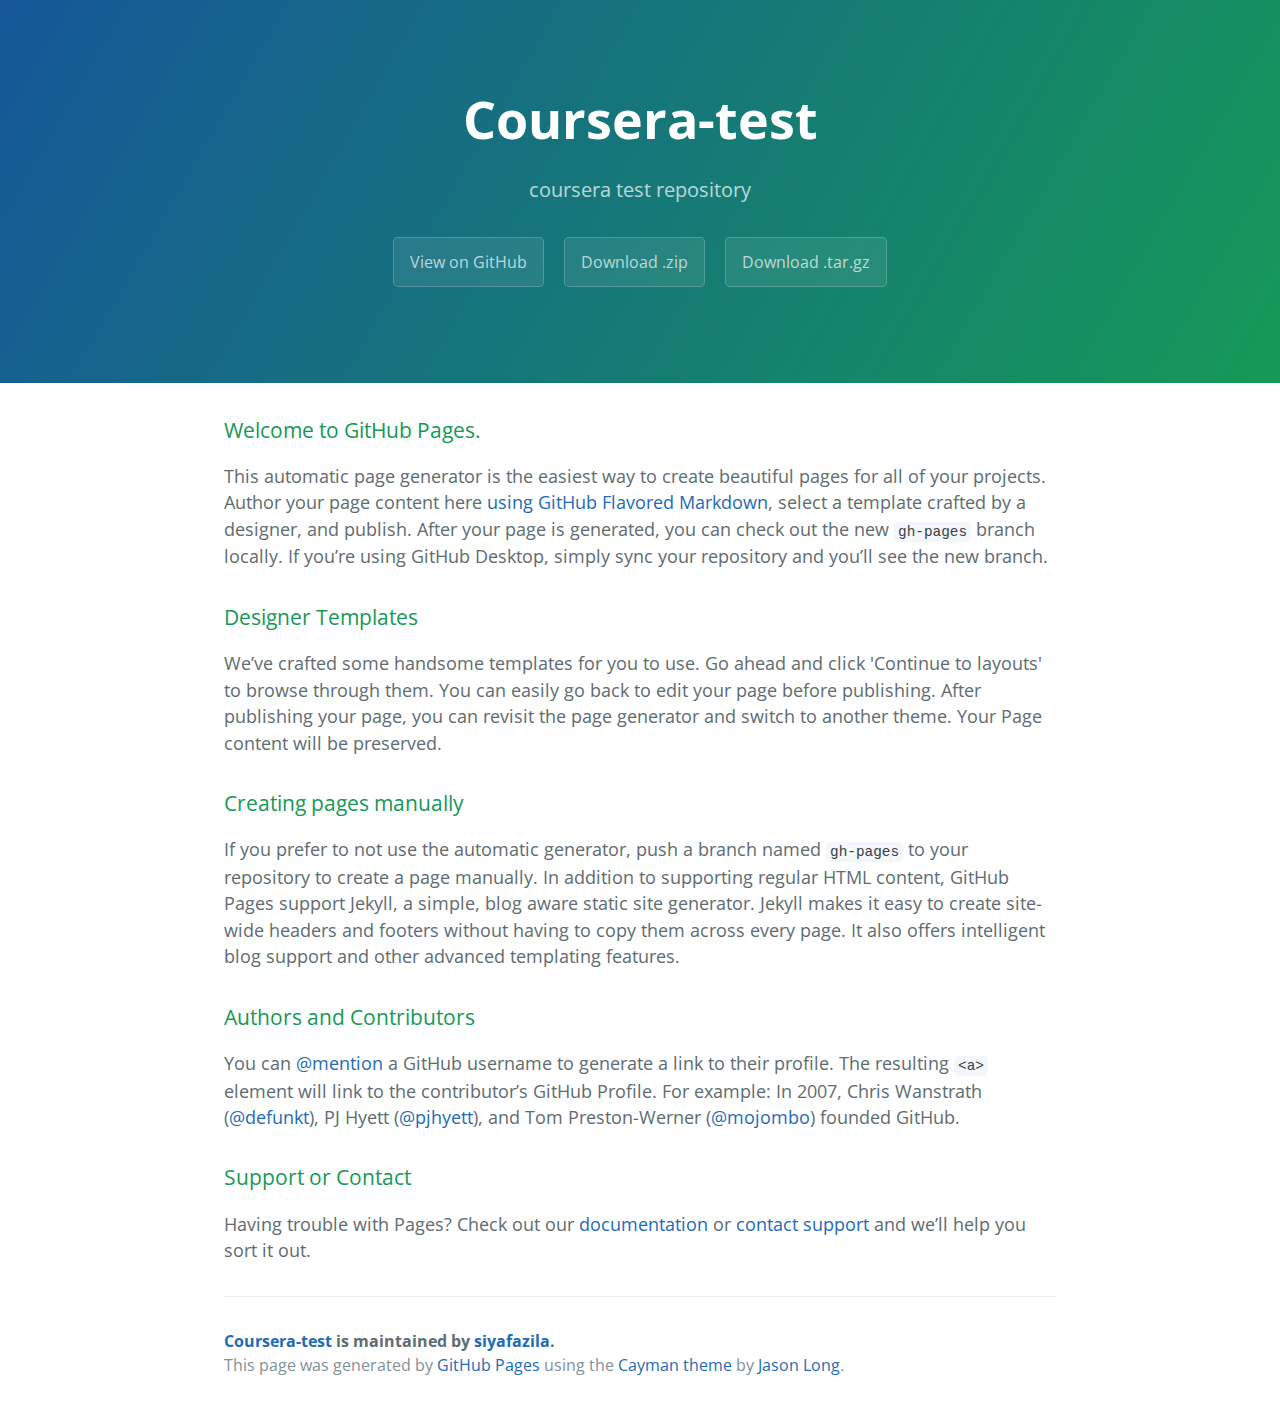
<file: index.html>
<!DOCTYPE html>
<html lang="en-us">
  <head>
    <meta charset="UTF-8">
    <title>Coursera-test by siyafazila</title>
    <meta name="viewport" content="width=device-width, initial-scale=1">
    <link rel="stylesheet" type="text/css" href="stylesheets/normalize.css" media="screen">
    <link href='https://fonts.googleapis.com/css?family=Open+Sans:400,700' rel='stylesheet' type='text/css'>
    <link rel="stylesheet" type="text/css" href="stylesheets/stylesheet.css" media="screen">
    <link rel="stylesheet" type="text/css" href="stylesheets/github-light.css" media="screen">
  </head>
  <body>
    <section class="page-header">
      <h1 class="project-name">Coursera-test</h1>
      <h2 class="project-tagline">coursera test repository</h2>
      <a href="https://github.com/siyafazila/coursera-test" class="btn">View on GitHub</a>
      <a href="https://github.com/siyafazila/coursera-test/zipball/master" class="btn">Download .zip</a>
      <a href="https://github.com/siyafazila/coursera-test/tarball/master" class="btn">Download .tar.gz</a>
    </section>

    <section class="main-content">
      <h3>
<a id="welcome-to-github-pages" class="anchor" href="#welcome-to-github-pages" aria-hidden="true"><span aria-hidden="true" class="octicon octicon-link"></span></a>Welcome to GitHub Pages.</h3>

<p>This automatic page generator is the easiest way to create beautiful pages for all of your projects. Author your page content here <a href="https://guides.github.com/features/mastering-markdown/">using GitHub Flavored Markdown</a>, select a template crafted by a designer, and publish. After your page is generated, you can check out the new <code>gh-pages</code> branch locally. If you’re using GitHub Desktop, simply sync your repository and you’ll see the new branch.</p>

<h3>
<a id="designer-templates" class="anchor" href="#designer-templates" aria-hidden="true"><span aria-hidden="true" class="octicon octicon-link"></span></a>Designer Templates</h3>

<p>We’ve crafted some handsome templates for you to use. Go ahead and click 'Continue to layouts' to browse through them. You can easily go back to edit your page before publishing. After publishing your page, you can revisit the page generator and switch to another theme. Your Page content will be preserved.</p>

<h3>
<a id="creating-pages-manually" class="anchor" href="#creating-pages-manually" aria-hidden="true"><span aria-hidden="true" class="octicon octicon-link"></span></a>Creating pages manually</h3>

<p>If you prefer to not use the automatic generator, push a branch named <code>gh-pages</code> to your repository to create a page manually. In addition to supporting regular HTML content, GitHub Pages support Jekyll, a simple, blog aware static site generator. Jekyll makes it easy to create site-wide headers and footers without having to copy them across every page. It also offers intelligent blog support and other advanced templating features.</p>

<h3>
<a id="authors-and-contributors" class="anchor" href="#authors-and-contributors" aria-hidden="true"><span aria-hidden="true" class="octicon octicon-link"></span></a>Authors and Contributors</h3>

<p>You can <a href="https://help.github.com/articles/basic-writing-and-formatting-syntax/#mentioning-users-and-teams" class="user-mention">@mention</a> a GitHub username to generate a link to their profile. The resulting <code>&lt;a&gt;</code> element will link to the contributor’s GitHub Profile. For example: In 2007, Chris Wanstrath (<a href="https://github.com/defunkt" class="user-mention">@defunkt</a>), PJ Hyett (<a href="https://github.com/pjhyett" class="user-mention">@pjhyett</a>), and Tom Preston-Werner (<a href="https://github.com/mojombo" class="user-mention">@mojombo</a>) founded GitHub.</p>

<h3>
<a id="support-or-contact" class="anchor" href="#support-or-contact" aria-hidden="true"><span aria-hidden="true" class="octicon octicon-link"></span></a>Support or Contact</h3>

<p>Having trouble with Pages? Check out our <a href="https://help.github.com/pages">documentation</a> or <a href="https://github.com/contact">contact support</a> and we’ll help you sort it out.</p>

      <footer class="site-footer">
        <span class="site-footer-owner"><a href="https://github.com/siyafazila/coursera-test">Coursera-test</a> is maintained by <a href="https://github.com/siyafazila">siyafazila</a>.</span>

        <span class="site-footer-credits">This page was generated by <a href="https://pages.github.com">GitHub Pages</a> using the <a href="https://github.com/jasonlong/cayman-theme">Cayman theme</a> by <a href="https://twitter.com/jasonlong">Jason Long</a>.</span>
      </footer>

    </section>

  
  </body>
</html>
</file>
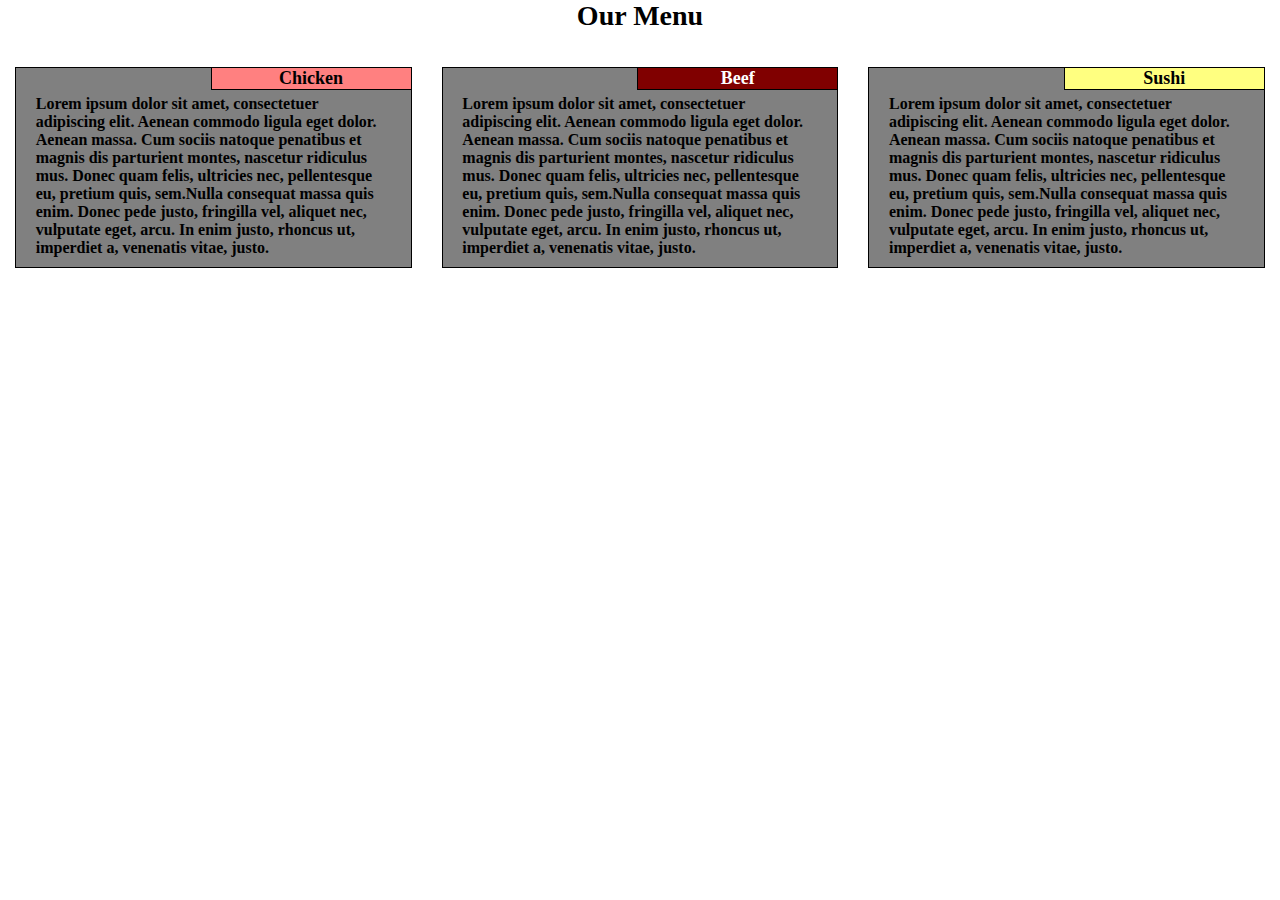
<file: site/module2-assignment/index.html>
<!DOCTYPE html>
<html>
  <head>
      <meta name="viewport" content="width=device-width, initial-scale=1">
      <meta charset="UTF-8">
      <link rel="stylesheet" type="text/css" href="css/main.css">

    <title>Module2-Assignment Solution</title>
  </head>
  <body>
    <h1>Our Menu</h1>
    <div class="row">

    <div class="col-dsktp-4 col-tblt-6 col-mbl-12">
    <section>
        <h3 id="chicken">Chicken</h3>
        <p>Lorem ipsum dolor sit amet, consectetuer adipiscing elit. Aenean commodo ligula eget dolor. Aenean massa. Cum sociis natoque penatibus et magnis dis parturient montes, nascetur ridiculus mus. Donec quam felis, ultricies nec, pellentesque eu, pretium quis, sem.Nulla consequat massa quis enim. Donec pede justo, fringilla vel, aliquet nec, vulputate eget, arcu. In enim justo, rhoncus ut, imperdiet a, venenatis vitae, justo.</p>
    </section>
    </div>

    <div class="col-dsktp-4 col-tblt-6 col-mbl-12">
      <section>
        <h3 id="beef">Beef</h3>
        <p>Lorem ipsum dolor sit amet, consectetuer adipiscing elit. Aenean commodo ligula eget dolor. Aenean massa. Cum sociis natoque penatibus et magnis dis parturient montes, nascetur ridiculus mus. Donec quam felis, ultricies nec, pellentesque eu, pretium quis, sem.Nulla consequat massa quis enim. Donec pede justo, fringilla vel, aliquet nec, vulputate eget, arcu. In enim justo, rhoncus ut, imperdiet a, venenatis vitae, justo.</p>
      </section>
    </div>

    <div class="col-dsktp-4 col-tblt-12 col-mbl-12">
       <section>
        <h3 id="sushi">Sushi</h3>
        <p>Lorem ipsum dolor sit amet, consectetuer adipiscing elit. Aenean commodo ligula eget dolor. Aenean massa. Cum sociis natoque penatibus et magnis dis parturient montes, nascetur ridiculus mus. Donec quam felis, ultricies nec, pellentesque eu, pretium quis, sem.Nulla consequat massa quis enim. Donec pede justo, fringilla vel, aliquet nec, vulputate eget, arcu. In enim justo, rhoncus ut, imperdiet a, venenatis vitae, justo.</p>
        </section>
    </div>

    </div>
  </body>
</html>
</file>
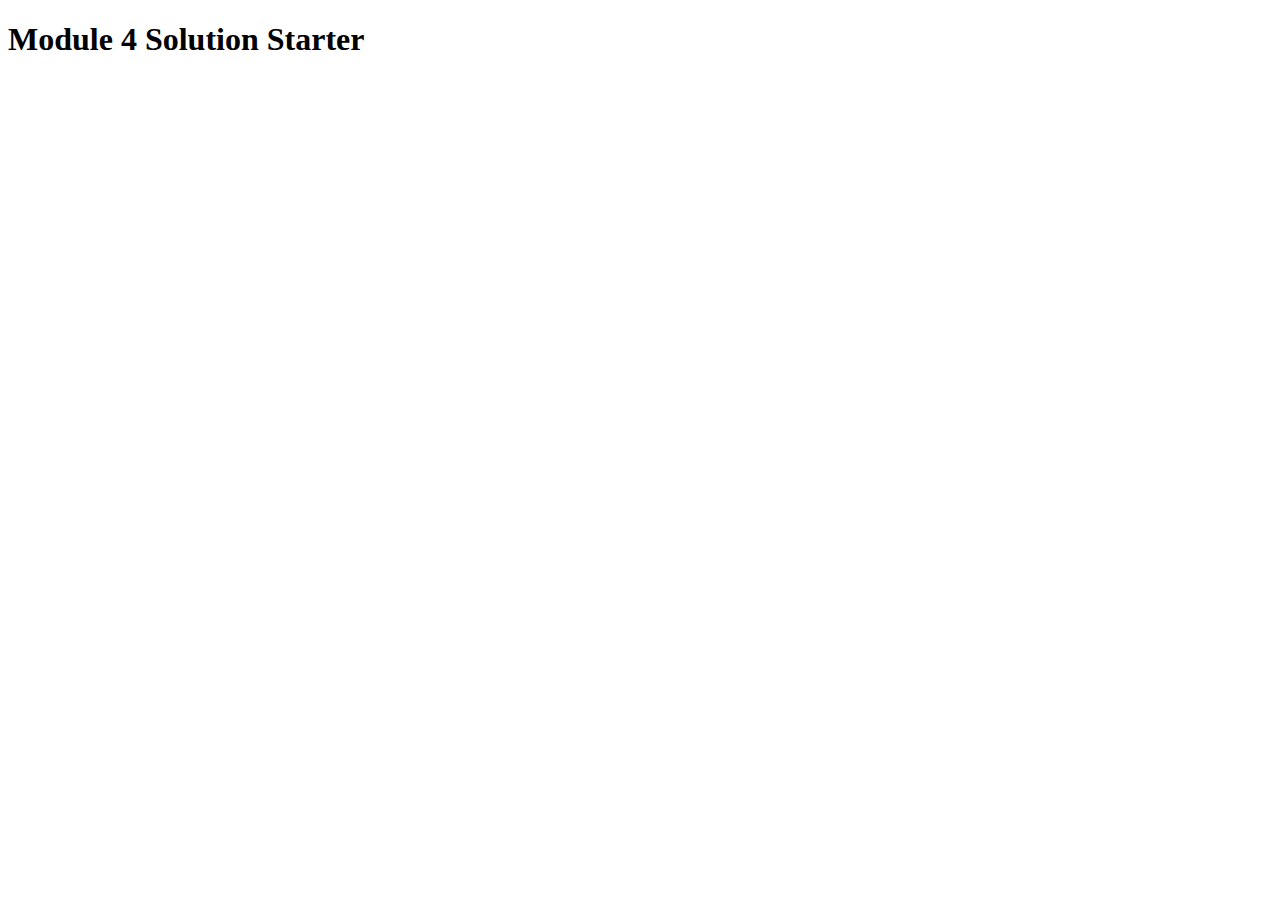
<file: site/module4-assignment-easier/index.html>
<!DOCTYPE html>
<html>
<head>
  <meta charset="utf-8">
  <title>Module 4 Solution Starter</title>
  <script src="js/SpeakHello.js"></script>
  <script src="js/SpeakGoodBye.js"></script>
  <script src="js/script.js"></script>
</head>
<body>
  <h1>Module 4 Solution Starter</h1>
</body>
</html>
</file>
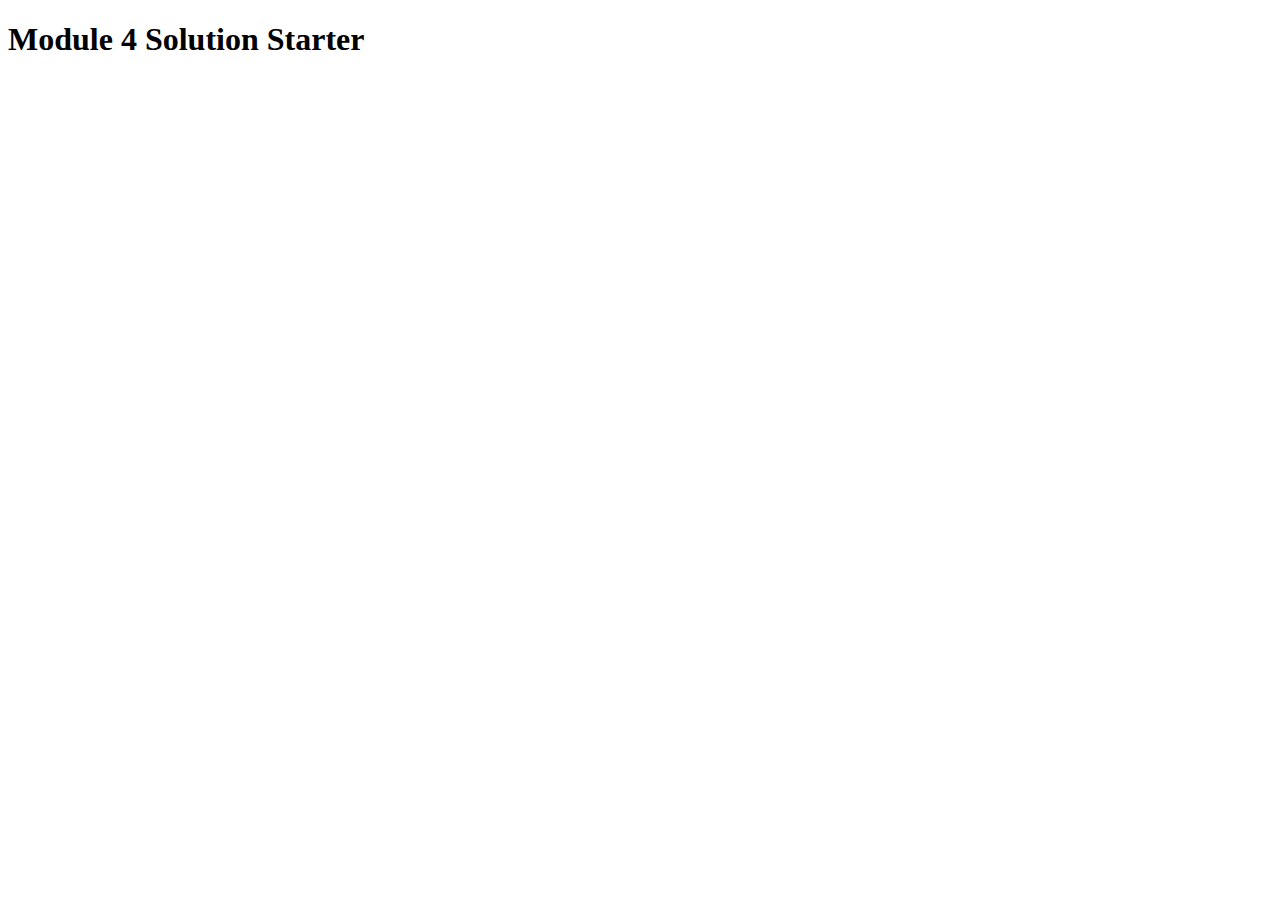
<file: site/module4-assignment-harder/index.html>
<!DOCTYPE html>
<html>
<head>
  <meta charset="utf-8">
  <title>Module 4 Solution Starter</title>
  <script>
    var names = []; // DO NOT REMOVE
  </script>
  <script src="js/SpeakHello.js"></script>
  <script src="js/SpeakGoodBye.js"></script>
  <script src="js/script.js"></script>
</head>
<body>
  <h1>Module 4 Solution Starter</h1>
</body>
</html>
</file>
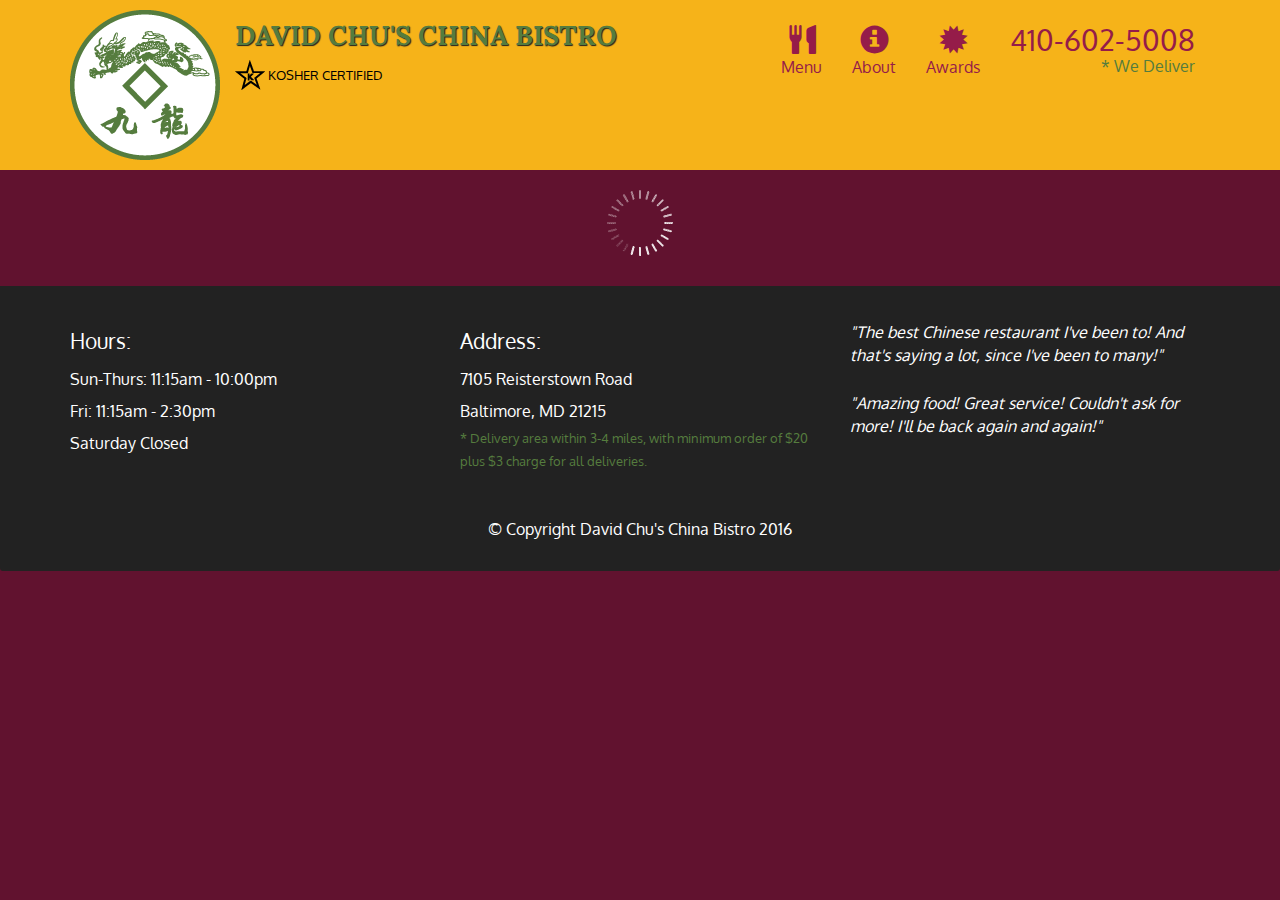
<file: site/module5-assignment/index.html>
<!doctype html>
<html lang="en">
  <head>
    <meta charset="utf-8">
    <meta http-equiv="X-UA-Compatible" content="IE=edge">
    <meta name="viewport" content="width=device-width, initial-scale=1">
    <title>David Chu's China Bistro</title>
    <link rel="stylesheet" href="css/bootstrap.min.css">
    <link rel="stylesheet" href="css/styles.css">
    <link href='https://fonts.googleapis.com/css?family=Oxygen:400,300,700' rel='stylesheet' type='text/css'>
    <link href='https://fonts.googleapis.com/css?family=Lora' rel='stylesheet' type='text/css'>
  </head>
<body>
  <header>
    <nav id="header-nav" class="navbar navbar-default">
      <div class="container">
        <div class="navbar-header">
          <a href="index.html" class="pull-left visible-md visible-lg">
            <div id="logo-img" alt="Logo image"></div>
          </a>

          <div class="navbar-brand">
            <a href="index.html"><h1>David Chu's China Bistro</h1></a>
            <p>
              <img src="images/star-k-logo.png" alt="Kosher certification">
              <span>Kosher Certified</span>
            </p>
          </div>

          <button id="navbarToggle" type="button" class="navbar-toggle collapsed" data-toggle="collapse" data-target="#collapsable-nav" aria-expanded="false">
            <span class="sr-only">Toggle navigation</span>
            <span class="icon-bar"></span>
            <span class="icon-bar"></span>
            <span class="icon-bar"></span>
          </button>
        </div>
        
        <div id="collapsable-nav" class="collapse navbar-collapse">
           <ul id="nav-list" class="nav navbar-nav navbar-right">
            <li id="navHomeButton" class="visible-xs active">
              <a href="index.html">
                <span class="glyphicon glyphicon-home"></span> Home</a>
            </li>
            <li id="navMenuButton">
              <a href="#" onclick="$dc.loadMenuCategories();">
                <span class="glyphicon glyphicon-cutlery"></span><br class="hidden-xs"> Menu</a>
            </li>
            <li>
              <a href="#">
                <span class="glyphicon glyphicon-info-sign"></span><br class="hidden-xs"> About</a>
            </li>
            <li>
              <a href="#">
                <span class="glyphicon glyphicon-certificate"></span><br class="hidden-xs"> Awards</a>
            </li>
            <li id="phone" class="hidden-xs">
              <a href="tel:410-602-5008">
                <span>410-602-5008</span></a><div>* We Deliver</div>
            </li>
          </ul><!-- #nav-list -->
        </div><!-- .collapse .navbar-collapse -->
      </div><!-- .container -->
    </nav><!-- #header-nav -->
  </header>

  <div id="call-btn" class="visible-xs">
    <a class="btn" href="tel:410-602-5008">
    <span class="glyphicon glyphicon-earphone"></span>
    410-602-5008
    </a>
  </div>
  <div id="xs-deliver" class="text-center visible-xs">* We Deliver</div>

  <div id="main-content" class="container"></div>

  <footer class="panel-footer">
    <div class="container">
      <div class="row">
        <section id="hours" class="col-sm-4">
          <span>Hours:</span><br>
          Sun-Thurs: 11:15am - 10:00pm<br>
          Fri: 11:15am - 2:30pm<br>
          Saturday Closed
          <hr class="visible-xs">
        </section>
        <section id="address" class="col-sm-4">
          <span>Address:</span><br>
          7105 Reisterstown Road<br>
          Baltimore, MD 21215
          <p>* Delivery area within 3-4 miles, with minimum order of $20 plus $3 charge for all deliveries.</p>
          <hr class="visible-xs">
        </section>
        <section id="testimonials" class="col-sm-4">
          <p>"The best Chinese restaurant I've been to! And that's saying a lot, since I've been to many!"</p>
          <p>"Amazing food! Great service! Couldn't ask for more! I'll be back again and again!"</p>
        </section>
      </div>
      <div class="text-center">&copy; Copyright David Chu's China Bistro 2016</div>
    </div>
  </footer>

  <!-- jQuery (Bootstrap JS plugins depend on it) -->
  <script src="js/jquery-2.1.4.min.js"></script>
  <script src="js/bootstrap.min.js"></script>
  <script src="js/ajax-utils.js"></script>
  <script src="js/script.js"></script>
</body>
</html>
</file>
<file: stylesheets/stylesheet.css>
* {
  box-sizing: border-box; }

body {
  padding: 0;
  margin: 0;
  font-family: "Open Sans", "Helvetica Neue", Helvetica, Arial, sans-serif;
  font-size: 16px;
  line-height: 1.5;
  color: #606c71; }

a {
  color: #1e6bb8;
  text-decoration: none; }
  a:hover {
    text-decoration: underline; }

.btn {
  display: inline-block;
  margin-bottom: 1rem;
  color: rgba(255, 255, 255, 0.7);
  background-color: rgba(255, 255, 255, 0.08);
  border-color: rgba(255, 255, 255, 0.2);
  border-style: solid;
  border-width: 1px;
  border-radius: 0.3rem;
  transition: color 0.2s, background-color 0.2s, border-color 0.2s; }
  .btn + .btn {
    margin-left: 1rem; }

.btn:hover {
  color: rgba(255, 255, 255, 0.8);
  text-decoration: none;
  background-color: rgba(255, 255, 255, 0.2);
  border-color: rgba(255, 255, 255, 0.3); }

@media screen and (min-width: 64em) {
  .btn {
    padding: 0.75rem 1rem; } }

@media screen and (min-width: 42em) and (max-width: 64em) {
  .btn {
    padding: 0.6rem 0.9rem;
    font-size: 0.9rem; } }

@media screen and (max-width: 42em) {
  .btn {
    display: block;
    width: 100%;
    padding: 0.75rem;
    font-size: 0.9rem; }
    .btn + .btn {
      margin-top: 1rem;
      margin-left: 0; } }

.page-header {
  color: #fff;
  text-align: center;
  background-color: #159957;
  background-image: linear-gradient(120deg, #155799, #159957); }

@media screen and (min-width: 64em) {
  .page-header {
    padding: 5rem 6rem; } }

@media screen and (min-width: 42em) and (max-width: 64em) {
  .page-header {
    padding: 3rem 4rem; } }

@media screen and (max-width: 42em) {
  .page-header {
    padding: 2rem 1rem; } }

.project-name {
  margin-top: 0;
  margin-bottom: 0.1rem; }

@media screen and (min-width: 64em) {
  .project-name {
    font-size: 3.25rem; } }

@media screen and (min-width: 42em) and (max-width: 64em) {
  .project-name {
    font-size: 2.25rem; } }

@media screen and (max-width: 42em) {
  .project-name {
    font-size: 1.75rem; } }

.project-tagline {
  margin-bottom: 2rem;
  font-weight: normal;
  opacity: 0.7; }

@media screen and (min-width: 64em) {
  .project-tagline {
    font-size: 1.25rem; } }

@media screen and (min-width: 42em) and (max-width: 64em) {
  .project-tagline {
    font-size: 1.15rem; } }

@media screen and (max-width: 42em) {
  .project-tagline {
    font-size: 1rem; } }

.main-content :first-child {
  margin-top: 0; }
.main-content img {
  max-width: 100%; }
.main-content h1, .main-content h2, .main-content h3, .main-content h4, .main-content h5, .main-content h6 {
  margin-top: 2rem;
  margin-bottom: 1rem;
  font-weight: normal;
  color: #159957; }
.main-content p {
  margin-bottom: 1em; }
.main-content code {
  padding: 2px 4px;
  font-family: Consolas, "Liberation Mono", Menlo, Courier, monospace;
  font-size: 0.9rem;
  color: #383e41;
  background-color: #f3f6fa;
  border-radius: 0.3rem; }
.main-content pre {
  padding: 0.8rem;
  margin-top: 0;
  margin-bottom: 1rem;
  font: 1rem Consolas, "Liberation Mono", Menlo, Courier, monospace;
  color: #567482;
  word-wrap: normal;
  background-color: #f3f6fa;
  border: solid 1px #dce6f0;
  border-radius: 0.3rem; }
  .main-content pre > code {
    padding: 0;
    margin: 0;
    font-size: 0.9rem;
    color: #567482;
    word-break: normal;
    white-space: pre;
    background: transparent;
    border: 0; }
.main-content .highlight {
  margin-bottom: 1rem; }
  .main-content .highlight pre {
    margin-bottom: 0;
    word-break: normal; }
.main-content .highlight pre, .main-content pre {
  padding: 0.8rem;
  overflow: auto;
  font-size: 0.9rem;
  line-height: 1.45;
  border-radius: 0.3rem; }
.main-content pre code, .main-content pre tt {
  display: inline;
  max-width: initial;
  padding: 0;
  margin: 0;
  overflow: initial;
  line-height: inherit;
  word-wrap: normal;
  background-color: transparent;
  border: 0; }
  .main-content pre code:before, .main-content pre code:after, .main-content pre tt:before, .main-content pre tt:after {
    content: normal; }
.main-content ul, .main-content ol {
  margin-top: 0; }
.main-content blockquote {
  padding: 0 1rem;
  margin-left: 0;
  color: #819198;
  border-left: 0.3rem solid #dce6f0; }
  .main-content blockquote > :first-child {
    margin-top: 0; }
  .main-content blockquote > :last-child {
    margin-bottom: 0; }
.main-content table {
  display: block;
  width: 100%;
  overflow: auto;
  word-break: normal;
  word-break: keep-all; }
  .main-content table th {
    font-weight: bold; }
  .main-content table th, .main-content table td {
    padding: 0.5rem 1rem;
    border: 1px solid #e9ebec; }
.main-content dl {
  padding: 0; }
  .main-content dl dt {
    padding: 0;
    margin-top: 1rem;
    font-size: 1rem;
    font-weight: bold; }
  .main-content dl dd {
    padding: 0;
    margin-bottom: 1rem; }
.main-content hr {
  height: 2px;
  padding: 0;
  margin: 1rem 0;
  background-color: #eff0f1;
  border: 0; }

@media screen and (min-width: 64em) {
  .main-content {
    max-width: 64rem;
    padding: 2rem 6rem;
    margin: 0 auto;
    font-size: 1.1rem; } }

@media screen and (min-width: 42em) and (max-width: 64em) {
  .main-content {
    padding: 2rem 4rem;
    font-size: 1.1rem; } }

@media screen and (max-width: 42em) {
  .main-content {
    padding: 2rem 1rem;
    font-size: 1rem; } }

.site-footer {
  padding-top: 2rem;
  margin-top: 2rem;
  border-top: solid 1px #eff0f1; }

.site-footer-owner {
  display: block;
  font-weight: bold; }

.site-footer-credits {
  color: #819198; }

@media screen and (min-width: 64em) {
  .site-footer {
    font-size: 1rem; } }

@media screen and (min-width: 42em) and (max-width: 64em) {
  .site-footer {
    font-size: 1rem; } }

@media screen and (max-width: 42em) {
  .site-footer {
    font-size: 0.9rem; } }
</file>
<file: stylesheets/github-light.css>
/*
The MIT License (MIT)

Copyright (c) 2016 GitHub, Inc.

Permission is hereby granted, free of charge, to any person obtaining a copy
of this software and associated documentation files (the "Software"), to deal
in the Software without restriction, including without limitation the rights
to use, copy, modify, merge, publish, distribute, sublicense, and/or sell
copies of the Software, and to permit persons to whom the Software is
furnished to do so, subject to the following conditions:

The above copyright notice and this permission notice shall be included in all
copies or substantial portions of the Software.

THE SOFTWARE IS PROVIDED "AS IS", WITHOUT WARRANTY OF ANY KIND, EXPRESS OR
IMPLIED, INCLUDING BUT NOT LIMITED TO THE WARRANTIES OF MERCHANTABILITY,
FITNESS FOR A PARTICULAR PURPOSE AND NONINFRINGEMENT. IN NO EVENT SHALL THE
AUTHORS OR COPYRIGHT HOLDERS BE LIABLE FOR ANY CLAIM, DAMAGES OR OTHER
LIABILITY, WHETHER IN AN ACTION OF CONTRACT, TORT OR OTHERWISE, ARISING FROM,
OUT OF OR IN CONNECTION WITH THE SOFTWARE OR THE USE OR OTHER DEALINGS IN THE
SOFTWARE.

*/

.pl-c /* comment */ {
  color: #969896;
}

.pl-c1 /* constant, variable.other.constant, support, meta.property-name, support.constant, support.variable, meta.module-reference, markup.raw, meta.diff.header */,
.pl-s .pl-v /* string variable */ {
  color: #0086b3;
}

.pl-e /* entity */,
.pl-en /* entity.name */ {
  color: #795da3;
}

.pl-smi /* variable.parameter.function, storage.modifier.package, storage.modifier.import, storage.type.java, variable.other */,
.pl-s .pl-s1 /* string source */ {
  color: #333;
}

.pl-ent /* entity.name.tag */ {
  color: #63a35c;
}

.pl-k /* keyword, storage, storage.type */ {
  color: #a71d5d;
}

.pl-s /* string */,
.pl-pds /* punctuation.definition.string, string.regexp.character-class */,
.pl-s .pl-pse .pl-s1 /* string punctuation.section.embedded source */,
.pl-sr /* string.regexp */,
.pl-sr .pl-cce /* string.regexp constant.character.escape */,
.pl-sr .pl-sre /* string.regexp source.ruby.embedded */,
.pl-sr .pl-sra /* string.regexp string.regexp.arbitrary-repitition */ {
  color: #183691;
}

.pl-v /* variable */ {
  color: #ed6a43;
}

.pl-id /* invalid.deprecated */ {
  color: #b52a1d;
}

.pl-ii /* invalid.illegal */ {
  color: #f8f8f8;
  background-color: #b52a1d;
}

.pl-sr .pl-cce /* string.regexp constant.character.escape */ {
  font-weight: bold;
  color: #63a35c;
}

.pl-ml /* markup.list */ {
  color: #693a17;
}

.pl-mh /* markup.heading */,
.pl-mh .pl-en /* markup.heading entity.name */,
.pl-ms /* meta.separator */ {
  font-weight: bold;
  color: #1d3e81;
}

.pl-mq /* markup.quote */ {
  color: #008080;
}

.pl-mi /* markup.italic */ {
  font-style: italic;
  color: #333;
}

.pl-mb /* markup.bold */ {
  font-weight: bold;
  color: #333;
}

.pl-md /* markup.deleted, meta.diff.header.from-file */ {
  color: #bd2c00;
  background-color: #ffecec;
}

.pl-mi1 /* markup.inserted, meta.diff.header.to-file */ {
  color: #55a532;
  background-color: #eaffea;
}

.pl-mdr /* meta.diff.range */ {
  font-weight: bold;
  color: #795da3;
}

.pl-mo /* meta.output */ {
  color: #1d3e81;
}
</file>
<file: site/module2-assignment/css/main.css>
/********Base Styles*********/

*{  margin:0;
	padding:0;
	box-sizing: border-box;
}

body{
	
	font-family: "Palatino Linotype", "Book Antiqua", Palatino, serif;
	font-size:100%;
}

h1{

margin-bottom: 20px;
font-size: 28px;
text-align: center;

}



section{
	    
	 	margin: 15px; 
	  	border: 1px solid #000000;
        background-color: #808080;
        
}

h3{ 
	font-size: 18px;
	margin-bottom: 5px;
	width: 200px;
	text-align: center;
	border-bottom: 1px solid #000000;
    border-left: 1px solid #000000;
    float:right;
}

#chicken{
    
	background-color: #ff8080;
	color: #000000;
	
	
}

#beef{
	background-color: #800000;
	color: #ffffff;

}

#sushi{
	background-color: #ffff80;
	color: #000000;
}

p{

clear:both;
font-size: 16px;	
font-weight: bold;
width: 90%;
margin-right: auto;
margin-left: auto;
color: #000000;
margin-bottom: 10px;
}

/*************Simple Responsive Framework***********/

.row{

	width: 100%;

}


/****************Desktop Version****************/

@media (min-width: 992px) {     

	.col-dsktp-1, .col-dsktp-2, .col-dsktp-3, .col-dsktp-4, .col-dsktp-5, .col-dsktp-6, .col-dsktp-7,
.col-dsktp-8, .col-dsktp-9, .col-dsktp-10, .col-dsktp-11, .col-dsktp-12{         
	float: left; 
	  
	
 }

  .col-dsktp-1 {
  	width: 8.33%;
  }
  .col-dsktp-2 {
  	width: 16.66%;
  }
    .col-dsktp-3 {
  	width: 25%;
  }
    .col-dsktp-4 {
  	width: 33.33%;
  }
    .col-dsktp-5 {
  	width: 41.66%;
  }
    .col-dsktp-6 {
  	width: 50%;
  }
    .col-dsktp-7 {
  	width: 58.33%;
  }
    .col-dsktp-8 {
  	width: 66.66%;
  }
    .col-dsktp-9 {
  	width: 74.99%;
  }
    .col-dsktp-10 {
  	width: 83.33%;
  }
  .col-dsktp-11 {
  	width: 91.66%;
  }
    .col-dsktp-12 {
  	width: 100%;
  }
}

/****************Tablet Version*****************/

@media (min-width: 768px) and (max-width: 991px) {
		.col-tblt-1, .col-tblt-2, .col-tblt-3, .col-tblt-4, .col-tblt-5, .col-tblt-6, .col-tblt-7,
		.col-tblt-8, .col-tblt-9, .col-tblt-10, .col-tblt-11, .col-tblt-12{         
			float: left;
			    
			
 }

  .col-tblt-1 {
  	width: 8.33%;
  }
  .col-tblt-2 {
  	width: 16.66%;
  }
    .col-tblt-3 {
  	width: 25%;
  }
    .col-tblt-4 {
  	width: 33.33%;
  }
    .col-tblt-5 {
  	width: 41.66%;
  }
    .col-tblt-6 {
  	width: 50%;
  }
    .col-tblt-7 {
  	width: 58.33%;
  }
    .col-tblt-8 {
  	width: 66.66%;
  }
    .col-tblt-9 {
  	width: 74.99%;
  }
    .col-tblt-10 {
  	width: 83.33%;
  }
  .col-tblt-11 {
  	width: 91.66%;
  }
    .col-tblt-12 {
  	width: 100%;
  }
}

/***********************Mobile Version*******************/

@media (max-width: 767px) {
		.col-mbl-1, .col-mbl-2, .col-mbl-3, .col-mbl-4, .col-mbl-5, .col-mbl-6, .col-mbl-7,
		.col-mbl-8, .col-mbl-9, .col-mbl-10, .col-mbl-11, .col-mbl-12{         
			float: left;
			
			  
 }

  .col-mbl-1 {
  	width: 8.33%;
  }
  .col-mbl-2 {
  	width: 16.66%;
  }
    .col-mbl-3 {
  	width: 25%;
  }
    .col-mbl-4 {
  	width: 33.33%;
  }
    .col-mbl-5 {
  	width: 41.66%;
  }
    .col-mbl-6 {
  	width: 50%;
  }
    .col-mbl-7 {
  	width: 58.33%;
  }
    .col-mbl-8 {
  	width: 66.66%;
  }
    .col-mbl-9 {
  	width: 74.99%;
  }
    .col-mbl-10 {
  	width: 83.33%;
  }
  .col-mbl-11 {
  	width: 91.66%;
  }
    .col-mbl-12 {
  	width: 100%;
  }
}
</file>
<file: site/module5-assignment/css/styles.css>
body {
  font-size: 16px;
  color: #fff;
  background-color: #61122f;
  font-family: 'Oxygen', sans-serif;
}

/** HEADER **/
#header-nav {
  background-color: #f6b319;
  border-radius: 0;
  border: 0;
}

#logo-img {
  background: url('../images/restaurant-logo_large.png') no-repeat;
  width: 150px;
  height: 150px;
  margin: 10px 15px 10px 0;
}

.navbar-brand {
  padding-top: 25px;
}
.navbar-brand h1 { /* Restaurant name */
  font-family: 'Lora', serif;
  color: #557c3e;
  font-size: 1.5em;
  text-transform: uppercase;
  font-weight: bold;
  text-shadow: 1px 1px 1px #222;
  margin-top: 0;
  margin-bottom: 0;
  line-height: .75;
}
.navbar-brand a:hover, .navbar-brand a:focus {
  text-decoration: none;
}
.navbar-brand p { /* Kosher cert */
  color: #000;
  text-transform: uppercase;
  font-size: .7em;
  margin-top: 15px;
}
.navbar-brand p span { /* Star-K */
  vertical-align: middle;
}

#nav-list {
  margin-top: 10px;
}
#nav-list a {
  color: #951C49;
  text-align: center;
}
#nav-list a:hover {
  background: #E7E7E7;
}
#nav-list a span {
  font-size: 1.8em;
}

#phone {
  margin-top: 5px;
}
#phone a { /* Phone number */
  text-align: right;
  padding-bottom: 0;
}
#phone div { /* We Deliver */
  color: #557c3e;
  text-align: right;
  padding-right: 15px;
}

.navbar-header button.navbar-toggle, .navbar-header .icon-bar {
  border: 1px solid #61122f;
}
.navbar-header button.navbar-toggle {
  clear: both;
  margin-top: -30px;
}
/* END HEADER */

/* FOOTER */
.panel-footer {
  margin-top: 30px;
  padding-top: 35px;
  padding-bottom: 30px;
  background-color: #222;
  border-top: 0;
}
.panel-footer div.row {
  margin-bottom: 35px;
}
#hours, #address {
  line-height: 2;
}
#hours > span, #address > span {
  font-size: 1.3em;
}
#address p {
  color: #557c3e;
  font-size: .8em;
  line-height: 1.8;
}
#testimonials {
  font-style: italic;
}
#testimonials p:nth-child(2) {
  margin-top: 25px;
}
/* END FOOTER */



/* HOME PAGE */
.container .jumbotron {
  box-shadow: 0 0 50px #3F0C1F;
  border: 2px solid #3F0C1F;
}

#menu-tile, #specials-tile, #map-tile {
  height: 250px;
  width: 100%;
  margin-bottom: 15px;
  position: relative;
  border: 2px solid #3F0C1F;
  overflow: hidden;
}
#menu-tile:hover, #specials-tile:hover, #map-tile:hover {
  box-shadow: 0 1px 5px 1px #cccccc;
}
#menu-tile {
  background: url('../images/menu-tile.jpg') no-repeat;
  background-position: center;
}
#specials-tile {
  background: url('../images/specials-tile.jpg') no-repeat;
  background-position: center;
}
#menu-tile span, #specials-tile span, #map-tile span {
  position: absolute;
  bottom: 0;
  right: 0;
  width: 100%;
  text-align: center;
  font-size: 1.6em;
  text-transform: uppercase;
  background-color: #000;
  color: #fff;
  opacity: .8;
}
/* END HOME PAGE */

/* MENU CATEGORIES PAGE */
.category-tile { 
  position: relative;
  border: 2px solid #3F0C1F;
  overflow: hidden;
  width: 200px;
  height: 200px;
  margin: 0 auto 15px;
}
.category-tile span {
  position: absolute;
  bottom: 0;
  right: 0;
  width: 100%;
  text-align: center;
  font-size: 1.2em;
  text-transform: uppercase;
  background-color: #000;
  color: #fff;
  opacity: .8;
}
.category-tile:hover {
  box-shadow: 0 1px 5px 1px #cccccc;
}

#menu-categories-title + div {
  margin-bottom: 50px;
}
/* END MENU CATEGORIES PAGE */

/* SINGLE CATEGORY PAGE */
.menu-item-tile {
  margin-bottom: 25px;
}
.menu-item-tile hr {
  width: 80%;
}
.menu-item-tile .menu-item-price {
  font-size: 1.1em;
  text-align: right;
  margin-top: -15px;
  margin-right: -15px;
}
.menu-item-tile .menu-item-price span {
  font-size: .6em;
}
.menu-item-photo {
  position: relative;
  border: 2px solid #3F0C1F; 
  overflow: hidden;
  padding: 0;
  margin-right: -15px;
  margin-left: auto;
  margin-bottom: 20px;
  max-width: 250px;
}
.menu-item-photo div {
  position: absolute;
  bottom: 0;
  right: 0;
  width: 80px;
  background-color: #557c3e;
  text-align: center;
}
.menu-item-description {
  padding-right: 30px;
}
h3.menu-item-title {
  margin: 0 0 10px;
}
.menu-item-details {
  font-size: .9em;
  font-style: italic;
}
/* END SINGLE CATEGORY PAGE */


/********** Large devices only **********/
@media (min-width: 1200px) {
  .container .jumbotron {
    background: url('../images/jumbotron_1200.jpg') no-repeat;
    height: 675px;
  }
}

/********** Medium devices only **********/
@media (min-width: 992px) and (max-width: 1199px) {
  /* Header */
  #logo-img {
    background: url('../images/restaurant-logo_medium.png') no-repeat;
    width: 100px;
    height: 100px;
    margin: 5px 5px 5px 0;
  }
  /* End Header */

  /* Home Page */
  .container .jumbotron {
    background: url('../images/jumbotron_992.jpg') no-repeat;
    height: 558px;
  }
  /* End Home Page */
}

/********** Small devices only **********/
@media (min-width: 768px) and (max-width: 991px) {
  /* Home Page */
  .container .jumbotron {
    background: url('../images/jumbotron_768.jpg') no-repeat;
    height: 432px;
  }
  /* End Home Page */
}

/********** Extra small devices only **********/
@media (max-width: 767px) {
  /* Header */
  .navbar-brand {
    padding-top: 10px;
    height: 80px;
  }
  .navbar-brand h1 { /* Restaurant name */
    padding-top: 10px;
    font-size: 5vw; /* 1vw = 1% of viewport width */
  }
  .navbar-brand p { /* Kosher cert */
    font-size: .6em;
    margin-top: 12px;
  }
  .navbar-brand p img { /* Star-K */
    height: 20px;
  }

  #collapsable-nav a { /* Collapsed nav menu text */
    font-size: 1.2em;
  }
  #collapsable-nav a span { /* Collapsed nav menu glyph */
    font-size: 1em;
    margin-right: 5px;
  }

  #call-btn > a {
    font-size: 1.5em;
    display: block;
    margin: 0 20px;
    padding: 10px;
    border: 2px solid #fff;
    background-color: #f6b319;
    color: #951c49;
  }
  #xs-deliver {
    margin-top: 5px;
    font-size: .7em;
    letter-spacing: .1em;
    text-transform: uppercase;
  }
  /* End Header */

  /* Footer */
  .panel-footer section {
    margin-bottom: 30px;
    text-align: center;
  }
  .panel-footer section:nth-child(3) {
    margin-bottom: 0; /* margin already exists on the whole row */
  }
  .panel-footer section hr {
    width: 50%;
  }
  /* End Footer */

  /* Home Page */
  .container .jumbotron {
    margin-top: 30px;
    padding: 0;
  }
  #menu-tile, #specials-tile {
    width: 360px;
    margin: 0 auto 15px;
  }

  .menu-item-photo {
    margin-right: auto;
  }
  .menu-item-tile .menu-item-price {
    text-align: center;
  }
  .menu-item-description {
    text-align: center;;
  }
}


/********** Super extra small devices Only :-) (e.g., iPhone 4) **********/
@media (max-width: 479px) {
  /* Header */
  .navbar-brand h1 { /* Restaurant name */
    padding-top: 5px;
    font-size: 6vw;
  }
  /* End Header */
  
  /* Home page */
  #menu-tile, #specials-tile {
    width: 280px;
    margin: 0 auto 15px;
  }

  .col-xxs-12 {
    position: relative;
    min-height: 1px;
    padding-right: 15px;
    padding-left: 15px;
    float: left;
    width: 100%;
  }
}
</file>
